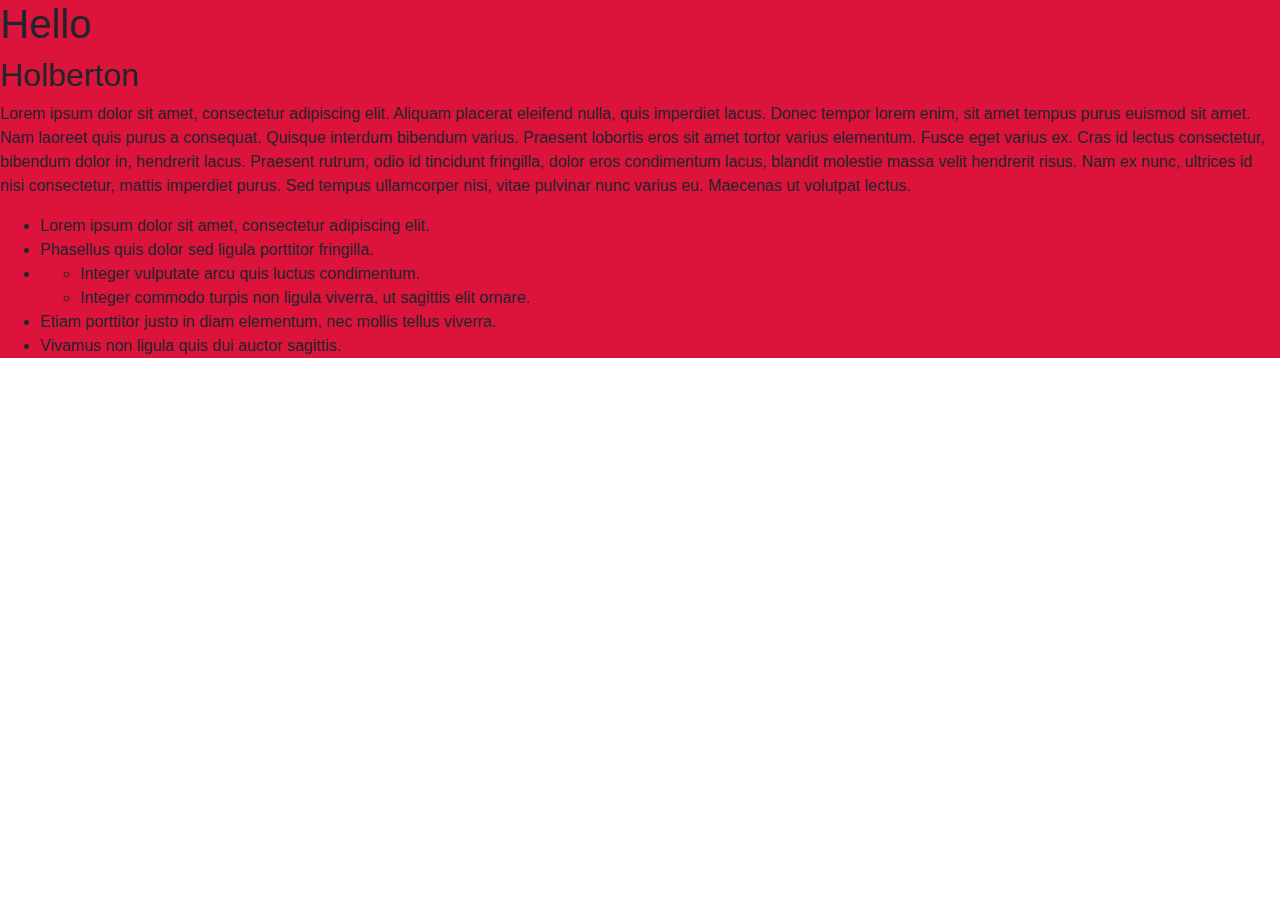
<file: Bootstrap/0-index.html>
<!DOCTYPE html>
<html lang="en" dir="ltr">

<head>
  <meta charset="utf-8" />
  <meta name="viewport" content="width=device-width, initial-scale=1, viewport-fit=cover" />
  <title>Holberton - Web Stack - Bootstrap</title>
  <meta name="description" content="Bootstrap is a free and open-source CSS framework" />

 <style>
  .my-container {
    background-color: crimson;

  }
 </style>
  <link rel="stylesheet" href="https://stackpath.bootstrapcdn.com/bootstrap/4.4.1/css/bootstrap.min.css" integrity="sha384-Vkoo8x4CGsO3+Hhxv8T/Q5PaXtkKtu6ug5TOeNV6gBiFeWPGFN9MuhOf23Q9Ifjh" crossorigin="anonymous">
</head>

<body>
  <div class="my-container">
    <h1>Hello</h1>
    <h2>Holberton</h2>
    <p>Lorem ipsum dolor sit amet, consectetur adipiscing elit. Aliquam
      placerat eleifend nulla, quis imperdiet lacus. Donec tempor lorem enim,
      sit amet tempus purus euismod sit amet. Nam laoreet quis purus a
      consequat. Quisque interdum bibendum varius. Praesent lobortis eros sit
      amet tortor varius elementum. Fusce eget varius ex. Cras id lectus
      consectetur, bibendum dolor in, hendrerit lacus. Praesent rutrum, odio
      id tincidunt fringilla, dolor eros condimentum lacus, blandit molestie
      massa velit hendrerit risus. Nam ex nunc, ultrices id nisi consectetur,
      mattis imperdiet purus. Sed tempus ullamcorper nisi, vitae pulvinar nunc
      varius eu. Maecenas ut volutpat lectus.</p>
    <ul>
      <li>Lorem ipsum dolor sit amet, consectetur adipiscing elit.</li>
      <li>Phasellus quis dolor sed ligula porttitor fringilla.</li>
      <li>
        <ul>
          <li>Integer vulputate arcu quis luctus condimentum.</li>
          <li>Integer commodo turpis non ligula viverra, ut sagittis elit
            ornare.</li>
        </ul>
      </li>
      <li>Etiam porttitor justo in diam elementum, nec mollis tellus
        viverra.</li>
      <li>Vivamus non ligula quis dui auctor sagittis.</li>
    </ul>
  </div>
</body>

</html>
</file>
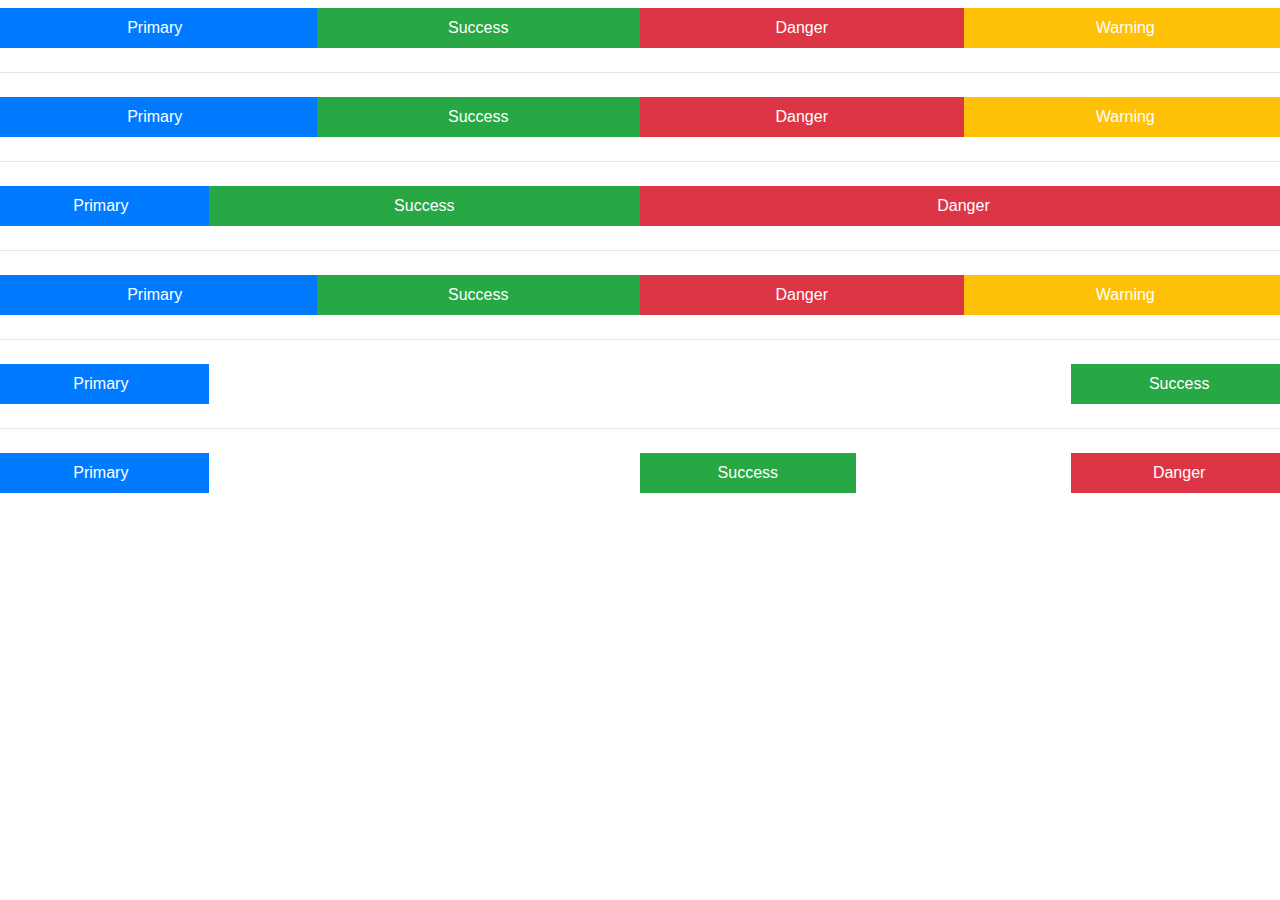
<file: Bootstrap/1-index.html>
<!DOCTYPE html>
<html lang="en" dir="ltr">

<head>
  <meta charset="utf-8">
  <meta name="viewport" content="width=device-width, initial-scale=1, viewport-fit=cover">
  <title>Holberton - Web Stack - Bootstrap</title>
  <meta name="description" content="Bootstrap is a free and open-source CSS framework">

  <link rel="stylesheet" href="https://stackpath.bootstrapcdn.com/bootstrap/4.4.1/css/bootstrap.min.css" integrity="sha384-Vkoo8x4CGsO3+Hhxv8T/Q5PaXtkKtu6ug5TOeNV6gBiFeWPGFN9MuhOf23Q9Ifjh" crossorigin="anonymous">
</head>

<body>
  <div class="row p-2">
    <div class="p-2 col-12 col-lg-3 bg-primary text-center text-white">Primary</div>
    <div class="p-2 col-12 col-lg-3 bg-success text-center text-white">Success</div>
    <div class="p-2 col-12 col-lg-3 bg-danger text-center text-white">Danger</div>
    <div class="p-2 col-12 col-lg-3 bg-warning text-center text-white">Warning</div>
  </div>

  <hr />

  <div class="row p-2">
    <div class="p-2 col-12 col-sm-3 bg-primary text-center text-white">Primary</div>
    <div class="p-2 col-12 col-sm-3 bg-success text-center text-white">Success</div>
    <div class="p-2 col-12 col-sm-3 bg-danger text-center text-white">Danger</div>
    <div class="p-2 col-12 col-sm-3 bg-warning text-center text-white">Warning</div>
  </div>

  <hr />

  <div class="row p-2">
    <div class="p-2 col-12 col-lg-2 bg-primary text-center text-white">Primary</div>
    <div class="p-2 col-12 col-lg-4 bg-success text-center text-white">Success</div>
    <div class="p-2 col-12 col-lg-6 bg-danger text-center text-white">Danger</div>
  </div>

  <hr />

  <div class="row p-2">
    <div class="p-2 col-3 order-4 order-md-3 order-lg-2 order-xl-1 bg-primary text-center text-white">Primary</div>
    <div class="p-2 col-3 order-1 order-md-4 order-lg-3 order-xl-2 bg-success text-center text-white">Success</div>
    <div class="p-2 col-3 order-2 order-md-1 order-lg-4 order-xl-3 bg-danger text-center text-white">Danger</div>
    <div class="p-2 col-3 order-3 order-md-2 order-lg-1 order-xl-4 bg-warning text-center text-white">Warning</div>
  </div>

  <hr />

  <div class="row p-2 justify-content-between">
    <div class="p-2 col-12 col-md-2 bg-primary text-center text-white">Primary</div>
    <div class="p-2 col-12 col-md-2 bg-success text-center text-white">Success</div>
  </div>

  <hr />

  <div class="row p-2">
    <div class="p-2 col-12 col-md-2 bg-primary text-center text-white">Primary</div>
    <div class="p-2 col-12 col-md-2 offset-md-4 bg-success text-center text-white">Success</div>
    <div class="p-2 col-12 col-md-2 offset-md-2 bg-danger text-center text-white">Danger</div>
  </div>
</body>

</html>
</file>
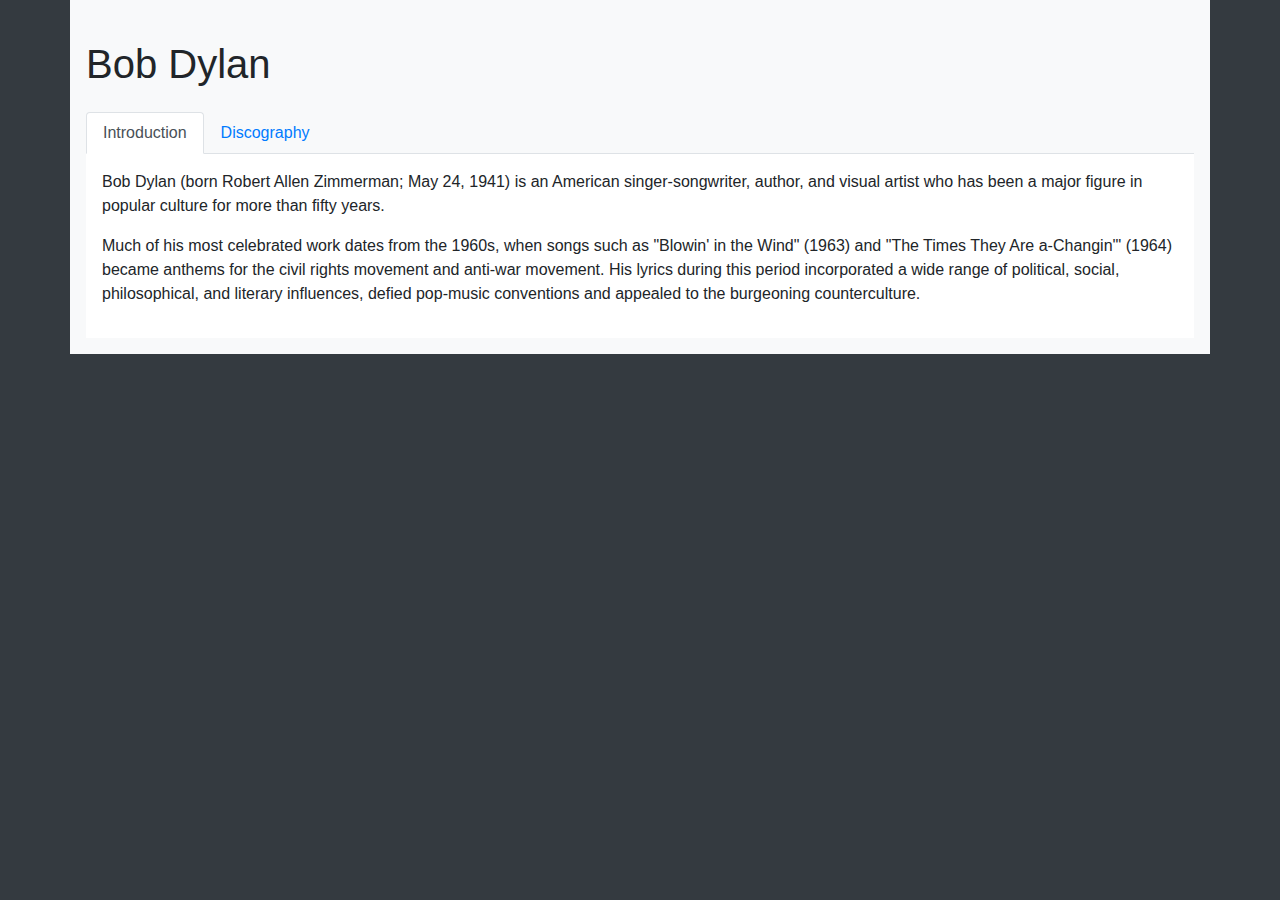
<file: Bootstrap/4-index.html>
<!DOCTYPE html>
<html lang="en" dir="ltr">

<head>
  <meta charset="utf-8">
  <meta name="viewport" content="width=device-width, initial-scale=1, viewport-fit=cover">
  <title>Holberton - Web Stack - Bootstrap</title>
  <meta name="description" content="Bootstrap is a free and open-source CSS framework">

  <link rel="stylesheet" href="https://stackpath.bootstrapcdn.com/bootstrap/4.4.1/css/bootstrap.min.css"
    integrity="sha384-Vkoo8x4CGsO3+Hhxv8T/Q5PaXtkKtu6ug5TOeNV6gBiFeWPGFN9MuhOf23Q9Ifjh" crossorigin="anonymous">

  <script src="https://code.jquery.com/jquery-3.4.1.min.js"
    integrity="sha256-CSXorXvZcTkaix6Yvo6HppcZGetbYMGWSFlBw8HfCJo=" crossorigin="anonymous"></script>
  <script src="https://stackpath.bootstrapcdn.com/bootstrap/4.4.1/js/bootstrap.min.js"
    integrity="sha384-wfSDF2E50Y2D1uUdj0O3uMBJnjuUD4Ih7YwaYd1iqfktj0Uod8GCExl3Og8ifwB6"
    crossorigin="anonymous"></script>
</head>

<body class="bg-dark">
  <div class="container-lg bg-light p-3">
    <h1 class="my-4">Bob Dylan</h1>

    <ul class="nav nav-tabs" role="tablist">
      <li class="nav-item">
        <a class="nav-link active" data-toggle="tab" href="#introduction" role="tab" aria-controls="introduction" aria-selected="true">Introduction</a>
      </li>
      <li class="nav-item">
        <a class="nav-link" data-toggle="tab" href="#discography" role="tab" aria-controls="discography" aria-selected="true">Discography</a>
      </li>
    </ul>
    <div class="bg-white p-3 tab-content">

      <div id="introduction" class="tab-pane fade show active" role="tabpanel">
        <p>
          Bob Dylan (born Robert Allen Zimmerman; May 24, 1941) is an American singer-songwriter, author, and visual
          artist who has been a major figure in popular culture for more than fifty years.
        </p>
        <p>
          Much of his most celebrated work dates from the 1960s, when songs such as "Blowin' in the Wind" (1963) and
          "The Times They Are a-Changin'" (1964) became anthems for the civil rights movement and anti-war movement.
          His lyrics during this period incorporated a wide range of political, social, philosophical, and literary
          influences, defied pop-music conventions and appealed to the burgeoning counterculture.
        </p>
      </div>

      <div id="discography" class="tab-pane fade" role="tabpanel">
        <ul class="accordion p-3" role="tabpanel">
          <li class="card">
            <a class="card-header btn-link" href="#collapseOne" data-toggle="collapse" aria-expanded="false" aria-controls="collapseOne">Bob Dylan <em>(1962)</em></a>
            <div id="collapseOne" class="collapse">
              <p class="card-body">
                Bob Dylan is the debut studio album by American singer-songwriter Bob Dylan, released on March 19, 1962
                by Columbia Records. Produced by Columbia's legendary talent scout John H. Hammond, who signed Dylan to
                the label, the album features folk standards, plus two original compositions, "Talkin' New York" and
                "Song to Woody".
              </p>
            </div>
          </li>

          <li class="card">
            <a class="card-header btn-link" href="#collapseTwo" data-toggle="collapse" aria-expanded="false" aria-controls="collapseTwo">The Freewheelin' Bob Dylan <em>(1963)</em></a>
            <div id="collapseTwo" class="collapse">
              <p class="card-body">
                The Freewheelin' Bob Dylan is the second studio album by American singer-songwriter Bob Dylan, released
                on May 27, 1963 by Columbia Records. Whereas his self-titled debut album Bob Dylan had contained only
                two original songs, Freewheelin' represented the beginning of Dylan's writing contemporary words to
                traditional melodies. Eleven of the thirteen songs on the album are Dylan's original compositions. The
                album opens with "Blowin' in the Wind", which became an anthem of the 1960s, and an international hit
                for folk trio Peter, Paul & Mary soon after the release of Freewheelin'. The album featured several
                other songs which came to be regarded as among Dylan's best compositions and classics of the 1960s folk
                scene: "Girl from the North Country", "Masters of War", "A Hard Rain's a-Gonna Fall" and "Don't Think
                Twice, It's All Right".
              </p>
            </div>
          </li>

          <li class="card">
            <a class="card-header btn-link" href="#collapseThree" data-toggle="collapse" aria-expanded="false" aria-controls="collapseThree">The Times They Are a-Changin' <em>(1964)</em></a>
            <div id="collapseThree" class="collapse">
              <p class="card-body">
                The Times They Are a-Changin' is the third studio album by American singer-songwriter Bob Dylan,
                released on January 13, 1964 by Columbia Records. Whereas his previous albums Bob Dylan and The
                Freewheelin' Bob Dylan consisted of original material among cover songs, Dylan's third album was the
                first to feature only original compositions. The album consists mostly of stark, sparsely arranged
                ballads concerning issues such as racism, poverty, and social change. The title track is one of Dylan's
                most famous; many feel that it captures the spirit of social and political upheaval that characterized
                the 1960s.
              </p>
            </div>
          </li>

          <li class="card">
            <a class="card-header btn-link" href="#collapseFour" data-toggle="collapse" aria-expanded="false" aria-controls="collapseFour">Another Side of Bob Dylan <em>(1964)</em></a>
            <div id="collapseFour" class="collapse">
              <p class="card-body">
                Another Side of Bob Dylan is the fourth studio album by American singer and songwriter Bob Dylan,
                released on August 8, 1964 by Columbia Records.
              </p>
            </div>
          </li>
        </ul>
      </div>
    </div>
  </div>
</body>

</html>
</file>
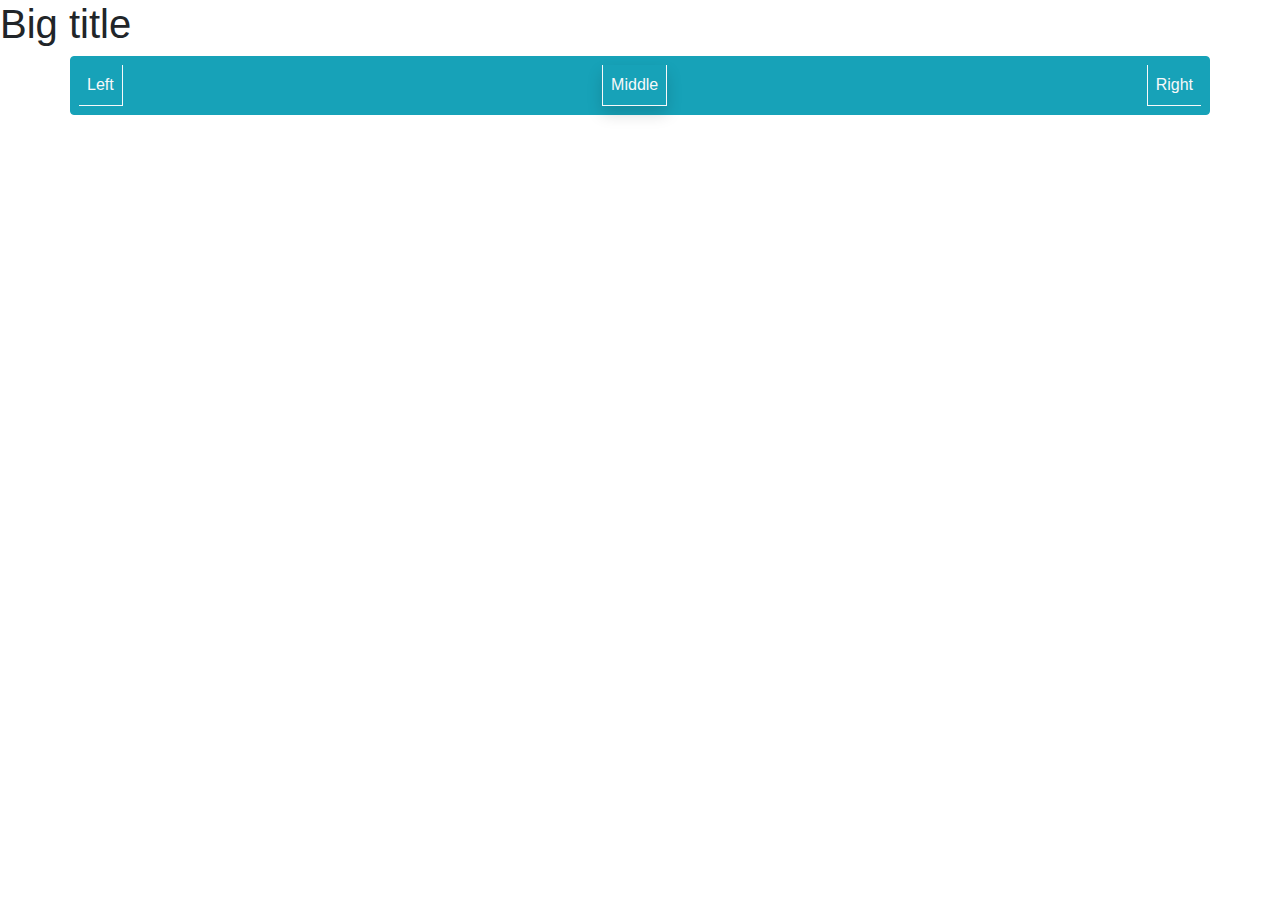
<file: Bootstrap/5-index.html>
<!DOCTYPE html>
<html lang="en" dir="ltr">
    <head>
        <meta charset="utf-8">
        <meta name="viewport" content="width=device-width, initial-scale=1, viewport-fit=cover">
        <title>Holberton - Web Stack - Bootstrap</title>
        <meta name="description" content="Bootstrap is a free and open-source CSS framework">

        <link rel="stylesheet" href="https://stackpath.bootstrapcdn.com/bootstrap/4.4.1/css/bootstrap.min.css" integrity="sha384-Vkoo8x4CGsO3+Hhxv8T/Q5PaXtkKtu6ug5TOeNV6gBiFeWPGFN9MuhOf23Q9Ifjh" crossorigin="anonymous">
    </head>
    <body>
        <h1 class="d-md-none d-block">Small title</h1>
        <h1 class="d-none d-md-block">Big title</h1>

        <div class="container-md bg-info p-2 border border-info rounded d-flex justify-content-between">
            <div class="text-light p-2 border-light border-bottom border-right d-inline-block">Left</div>
            <div class="text-light p-2 border-light border border-top-0 shadow d-none d-md-inline-block">Middle</div>
            <div class="text-light p-2 border-light border-bottom border-left d-inline-block">Right</div>
        </div>

    </body>
</html>
</file>
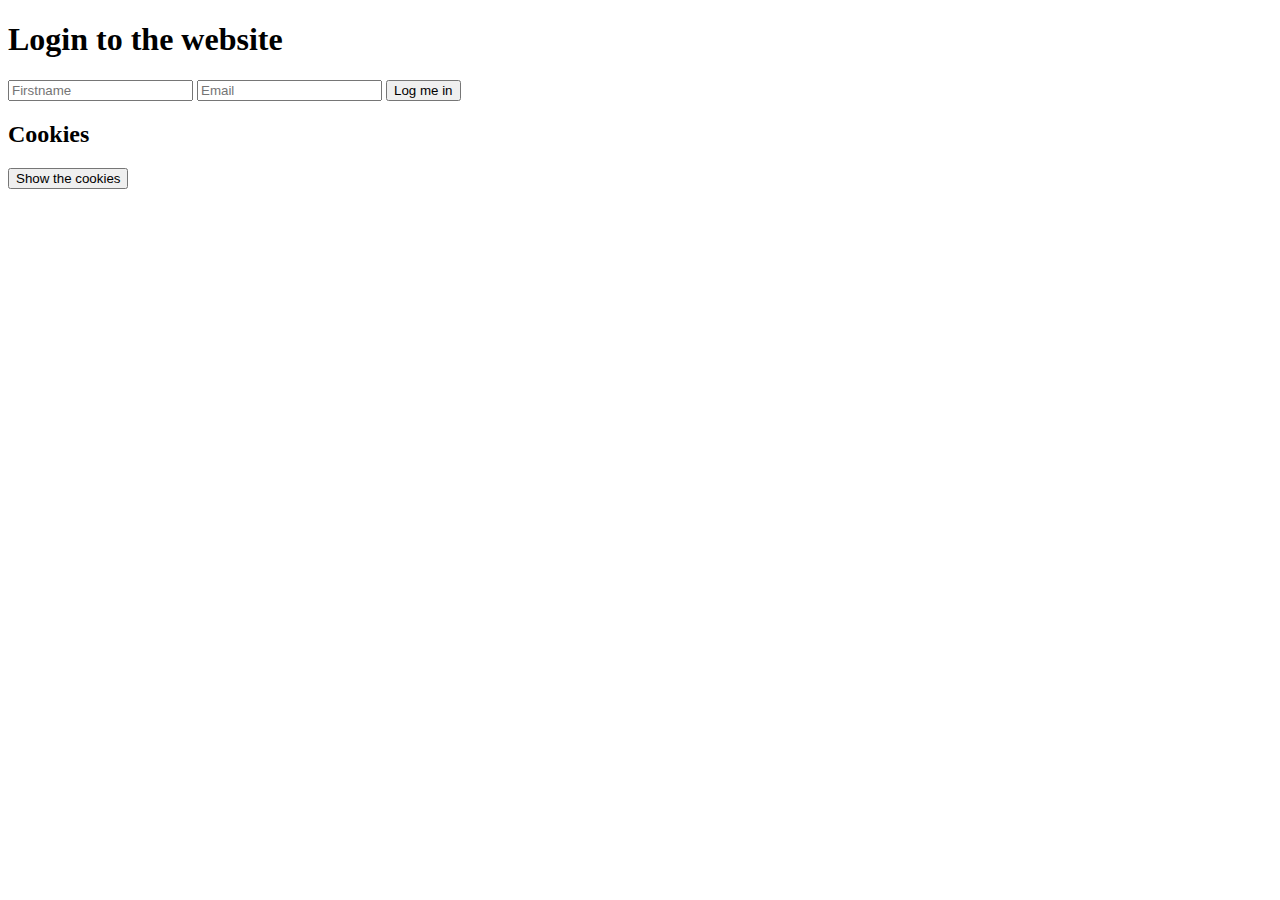
<file: Cookies_local_storage/0-index.html>
<!DOCTYPE html>
<html lang="en">
<head>
  <meta charset="UTF-8">
  <meta name="viewport" content="width=device-width, initial-scale=1.0">
  <title>Task 0</title>
</head>
<body>
  <h1>Login to the website</h1>
  <input id="firstname" placeholder="Firstname" type="text">
  <input id="email" placeholder="Email" type="text">
  <button onclick="setCookies()">Log me in</button>
  <h2>Cookies</h2>
  <button onclick="showCookies()">Show the cookies</button>
  <script type="application/javascript">
  function setCookies() {
    document.cookie = `firstname=${document.getElementById('firstname').value}`;
    document.cookie = `email=${document.getElementById('email').value}`;
  }
  function showCookies() {
    const paragraph = document.createElement('p');
    const cookies = document.cookie.split(';');

    const firstname = cookies[0].split('=')[1];
    const email = cookies[1].split('=')[1];

    document.body.appendChild(paragraph);
    paragraph.innerHTML = `Cookies: ${firstname}, ${email}`;
  }
  </script>
</body>
</html>
</file>
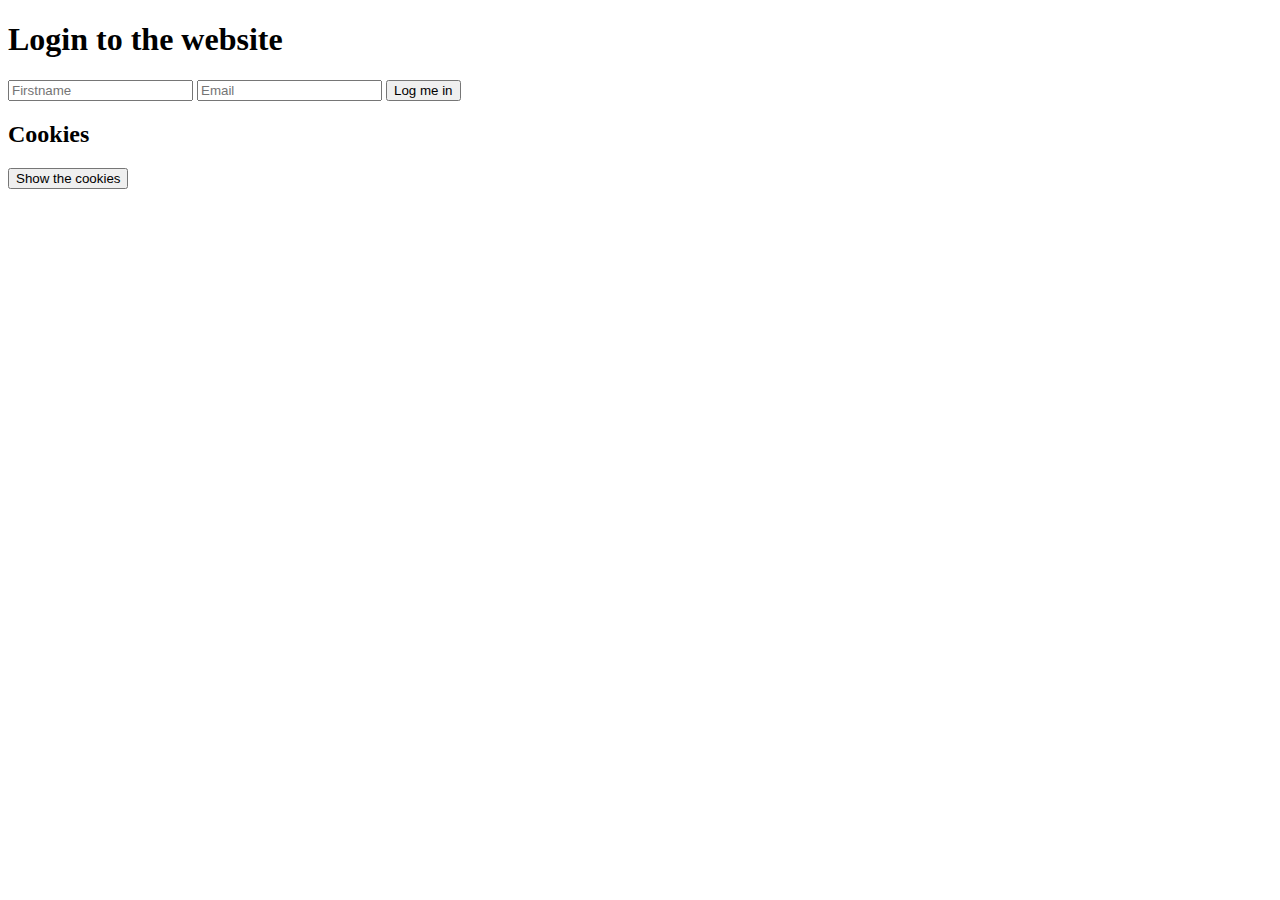
<file: Cookies_local_storage/1-index.html>
<!DOCTYPE html>
<html lang="en">
<head>
  <meta charset="UTF-8">
  <meta name="viewport" content="width=device-width, initial-scale=1.0">
  <title>Task 1</title>
</head>
<body>
  <h1>Login to the website</h1>
  <input id="firstname" placeholder="Firstname" type="text">
  <input id="email" placeholder="Email" type="text">
  <button onclick="setCookies()">Log me in</button>
  <h2>Cookies</h2>
  <button onclick="showCookies()">Show the cookies</button>
  <script type="application/javascript">
  function setCookies() {
    const d = new Date();
    d.setTime(d.getTime() + (10 * 24 * 60 * 60 * 1000));
    const expires = `expires=${d.toUTCString()}`;
    document.cookie = `firstname=${document.getElementById('firstname').value};${expires};path=/`;
    document.cookie = `email=${document.getElementById('email').value};${expires};path=/`;
  }
  function showCookies() {
    const paragraph = document.createElement('p');
    const cookies = document.cookie.split(';');

    const firstname = cookies[0].split('=')[1];
    const email = cookies[1].split('=')[1];

    document.body.appendChild(paragraph);
    paragraph.innerHTML = `Cookies: ${firstname}, ${email}`;
  }
  </script>
</body>
</html>
</file>
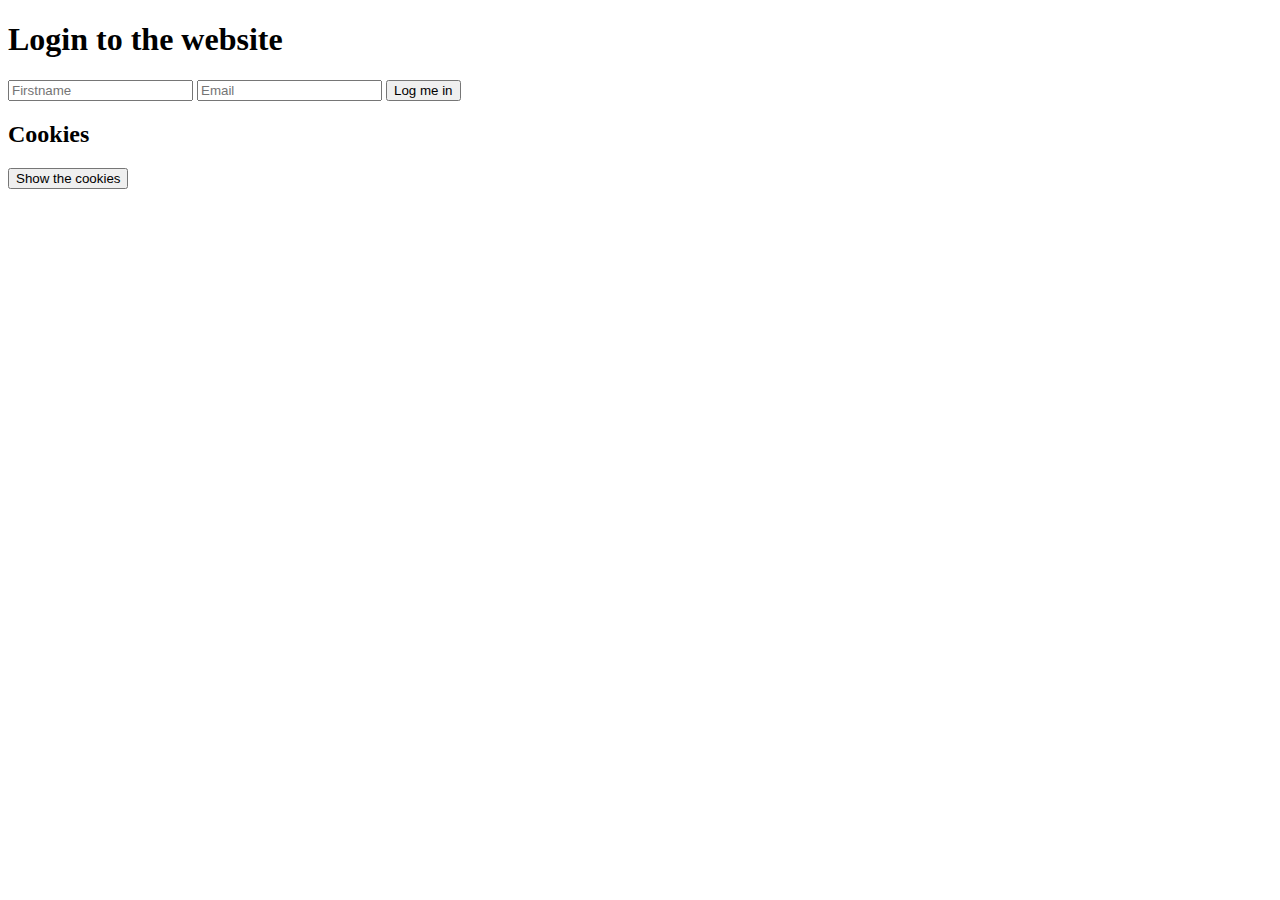
<file: Cookies_local_storage/2-index.html>
<!DOCTYPE html>
<html lang="en">
<head>
  <meta charset="UTF-8">
  <meta name="viewport" content="width=device-width, initial-scale=1.0">
  <title>Task 2</title>
</head>
<body>
  <h1>Login to the website</h1>
  <input id="firstname" placeholder="Firstname" type="text">
  <input id="email" placeholder="Email" type="text">
  <button onclick="setCookies()">Log me in</button>
  <h2>Cookies</h2>
  <button onclick="showCookies()">Show the cookies</button>
  <script type="application/javascript">

  const cookies = document.cookie.split('; ');

  function setCookies() {
    const d = new Date();
    d.setTime(d.getTime() + (10 * 24 * 60 * 60 * 1000));
    const expires = `expires=${d.toUTCString()}`;
    document.cookie = `firstname=${document.getElementById('firstname').value};${expires};path=/`;
    document.cookie = `email=${document.getElementById('email').value};${expires};path=/`;
  }
  function showCookies() {
    const paragraph = document.createElement('p');

    const firstname = cookies[0].split('=')[1];
    const email = cookies[1].split('=')[1];

    document.body.appendChild(paragraph);
    paragraph.innerHTML = `Email: ${email.toUpperCase()} - Firstname: ${firstname.toUpperCase()}`;
  }
  function getCookie(name) {
    for (let index = 0; index < cookies.length; index++) {
      const listCookies = cookies[index].split('=');
      if (listCookies[0] === name) { return listCookies[1] }
    }
    return '';
  }
  </script>
</body>
</html>
</file>
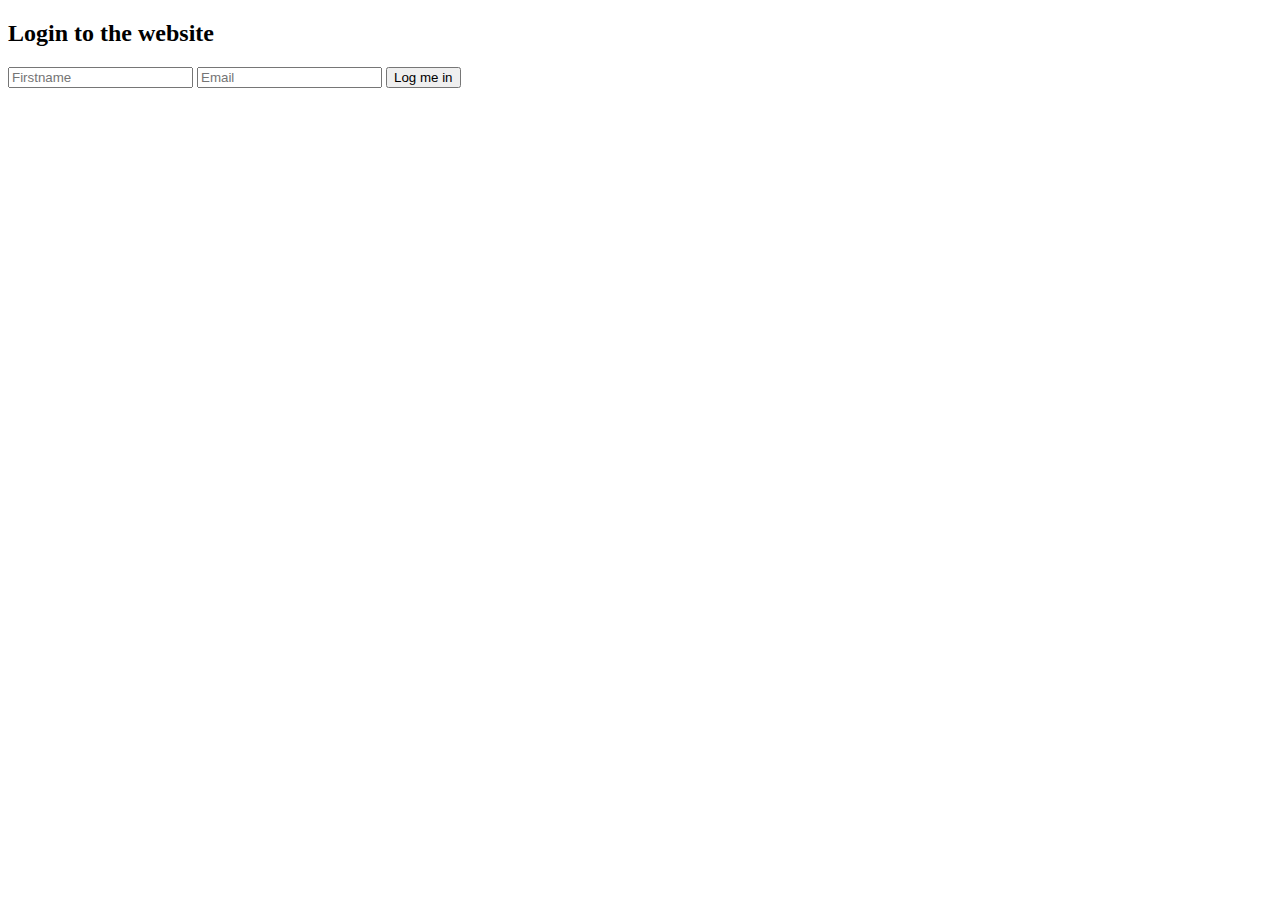
<file: Cookies_local_storage/3-index.html>
<!DOCTYPE html>
<html lang="en">
<head>
  <meta charset="UTF-8">
  <meta name="viewport" content="width=device-width, initial-scale=1.0">
  <title>Task 3</title>
</head>
<body>
  <div id="form">
    <h2>Login to the website</h2>
    <input id="firstname" placeholder="Firstname" type="text">
    <input id="email" placeholder="Email" type="text">
    <button onclick="setCookies()">Log me in</button>
  </div>
  <script type="application/javascript">

  const cookies = document.cookie.split('; ');

  function setCookies() {
    const d = new Date();
    d.setTime(d.getTime() + (10 * 24 * 60 * 60 * 1000));
    const expires = `expires=${d.toUTCString()}`;
    document.cookie = `firstname=${document.getElementById('firstname').value};${expires};path=/`;
    document.cookie = `email=${document.getElementById('email').value};${expires};path=/`;

    showWelcomeMessageOrForm();
  }
  function showCookies() {
    const paragraph = document.createElement('p');

    const firstname = cookies[0].split('=')[1];
    const email = cookies[1].split('=')[1];

    document.body.appendChild(paragraph);
    paragraph.innerHTML = `Email: ${email.toUpperCase()} - Firstname: ${firstname.toUpperCase()}`;
  }
  function getCookie(name) {
    for (let index = 0; index < cookies.length; index++) {
      const listCookies = cookies[index].split('=');
      if (listCookies[0] === name) { return listCookies[1] }
    }
    return '';
  }
  function showForm() {
    const msg = document.getElementById('msg');
    msg.remove();
    document.getElementById('form').style.display = 'block';
  }
  function hideForm() {
    document.getElementById('form').style.display = 'none';
  }
  function deleteCookiesAndShowForm() {
    document.cookie = "firstname=; expires=Thu, 17 Jan 1995 00:00:00 UTC;path=/;";
    document.cookie = "email=; expires=Thu, 17 Jan 1995 00:00:00 UTC;path=/;";
    showForm();
  }
  function showWelcomeMessageOrForm() {
    const firstname = getCookie('firstname');
    const email = getCookie('email');

    if (!firstname || !email)
      showForm();
    else {
      hideForm();
      const msg = document.createElement('h1');
      const logOut = document.createElement('a');
      /* add text to tags */
      msg.innerText = `Welcome ${firstname}`;
      logOut.innerText = '(logout)';
      /* Set the attributes */
      msg.setAttribute('id', 'msg');
      logOut.setAttribute('onclick', 'deleteCookiesAndShowForm()');
      /* Styles log Out */
      logOut.style.cursor = 'pointer';
      logOut.style.fontWeight = 'normal';
      logOut.style.fontStyle = 'italic';
      logOut.style.marginLeft = '10px';
      /* add tags to DOM */
      msg.appendChild(logOut);
      document.body.appendChild(msg);
    }
  }
  </script>
</body>
</html>
</file>
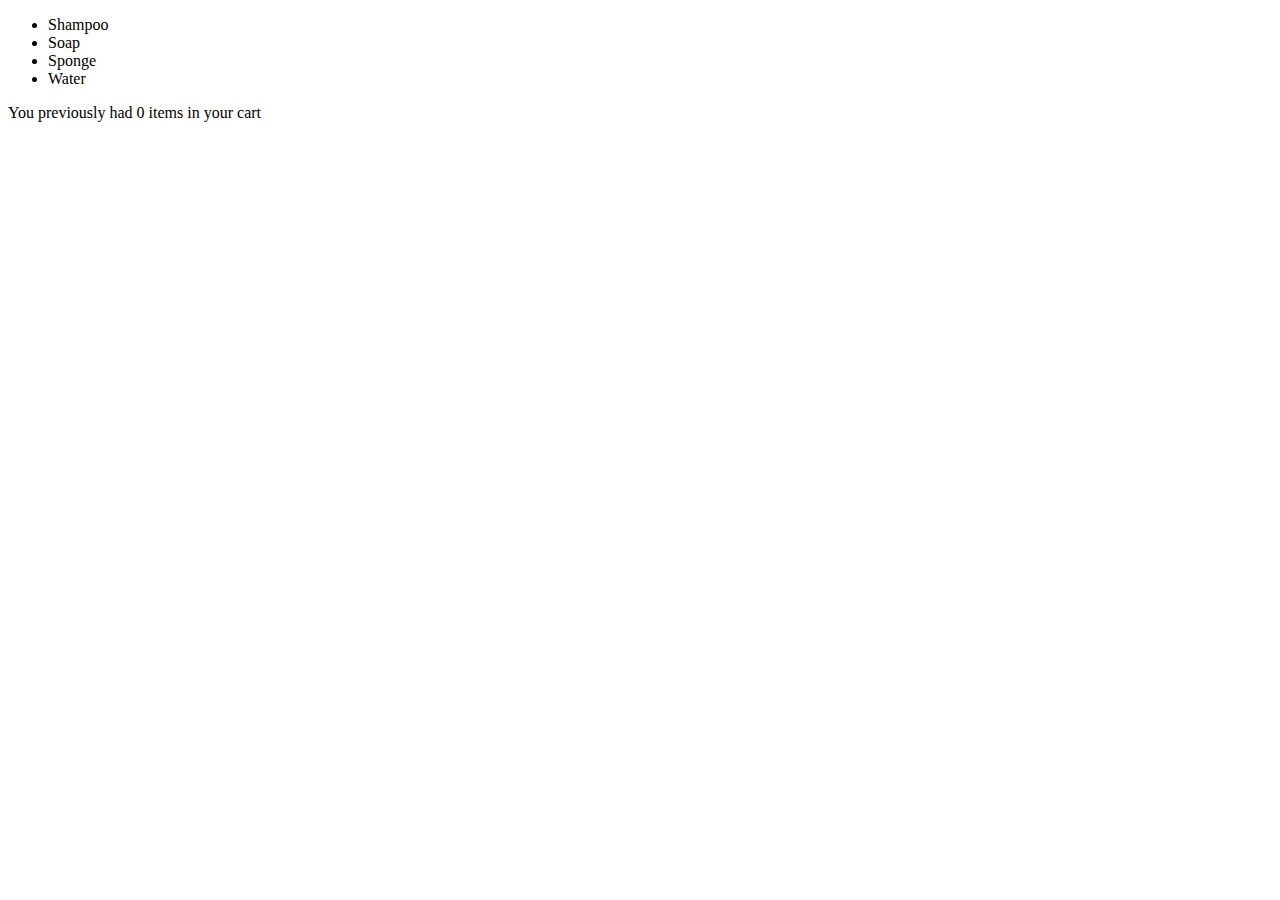
<file: Cookies_local_storage/5-index.html>
<!DOCTYPE html>
<html lang="en">
<head>
  <meta charset="UTF-8">
  <meta name="viewport" content="width=device-width, initial-scale=1.0">
  <title>Task 5</title>
</head>
<body>
  <script type="application/javascript">
    const availableItems = ['Shampoo', 'Soap', 'Sponge', 'Water'];
    function addItemToCart(item) {
      localStorage.setItem(item, true);
    }
    function createStore() {
      const list = document.createElement('ul');
      for (const key in availableItems) {
        const item = document.createElement('li');
        item.innerText = availableItems[key];
        item.setAttribute('onclick', `addItemToCart('${availableItems[key]}')`);
        list.appendChild(item);
      }
      document.body.appendChild(list);
    }
    function displayCart () {
      const existProducts = Object.keys(localStorage);
      const countProducts = existProducts.length;
      if (existProducts) {
        const paragraph = document.createElement('p');
        paragraph.innerText = `You previously had ${countProducts} items in your cart`;
        document.body.appendChild(paragraph);
      }
    }
    if (typeof(Storage) !== 'undefined') {
      createStore();
      displayCart();
    } else {
      alert('Sorry, your browser does not support Web storage. Try again with a better one');
    }
  </script>
</body>
</html>
</file>
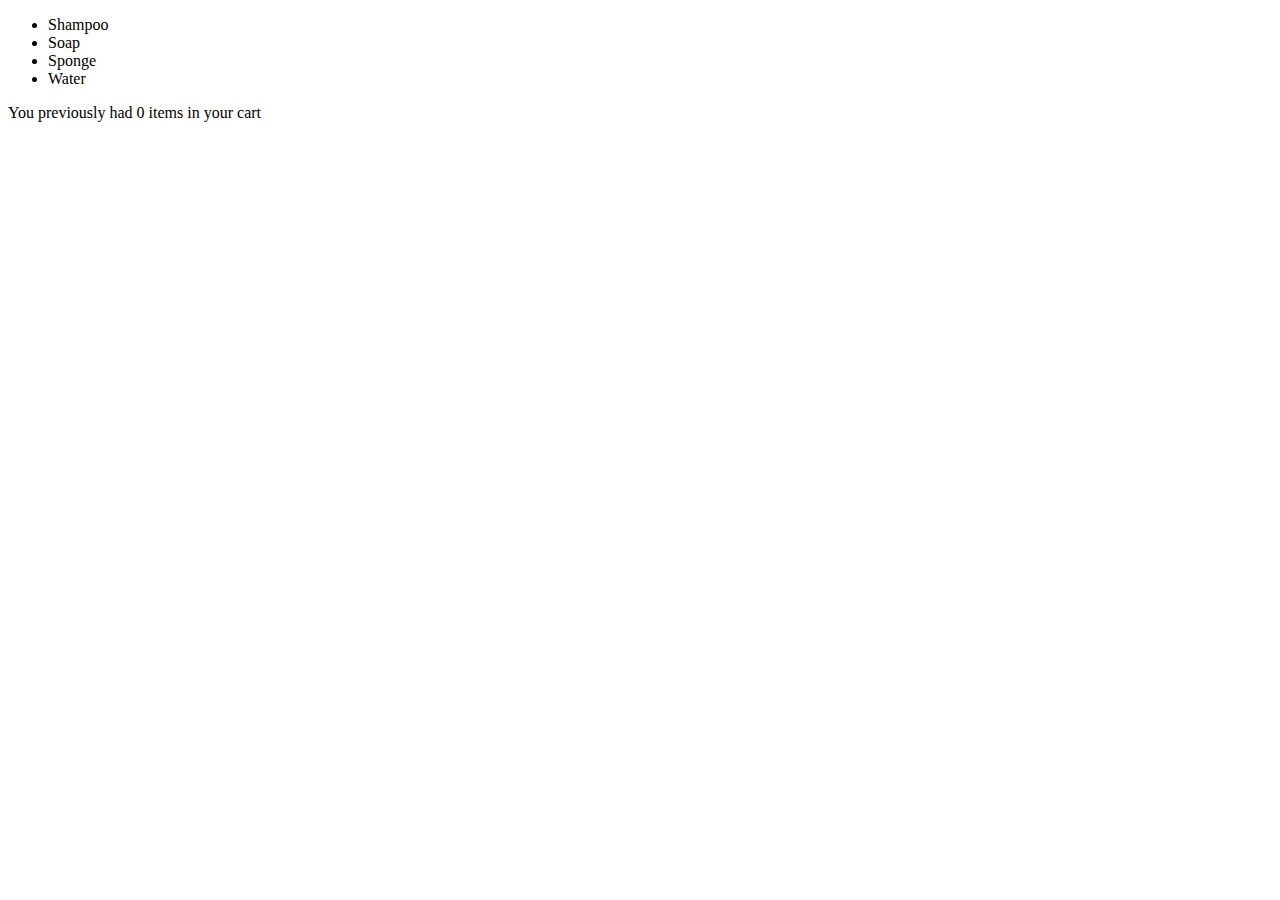
<file: Cookies_local_storage/6-index.html>
<!DOCTYPE html>
<html lang="en">
<head>
  <meta charset="UTF-8">
  <meta name="viewport" content="width=device-width, initial-scale=1.0">
  <title>Task 6</title>
</head>
<body>
  <script type="application/javascript">
    const availableItems = ['Shampoo', 'Soap', 'Sponge', 'Water'];
    function addItemToCart(item) {
      sessionStorage.setItem(item, true);
    }
    function createStore() {
      const list = document.createElement('ul');
      for (const key in availableItems) {
        const item = document.createElement('li');
        item.innerText = availableItems[key];
        item.setAttribute('onclick', `addItemToCart('${availableItems[key]}')`);
        list.appendChild(item);
      }
      document.body.appendChild(list);
    }
    function displayCart () {
      const existProducts = Object.keys(sessionStorage);
      const countProducts = existProducts.length;
      if (existProducts) {
        const paragraph = document.createElement('p');
        paragraph.innerText = `You previously had ${countProducts} items in your cart`;
        document.body.appendChild(paragraph);
      }
    }
    if (typeof(sessionStorage) !== 'undefined') {
      createStore();
      displayCart();
    } else {
      alert('Sorry, your browser does not support Web storage. Try again with a better one');
    }
  </script>
</body>
</html>
</file>
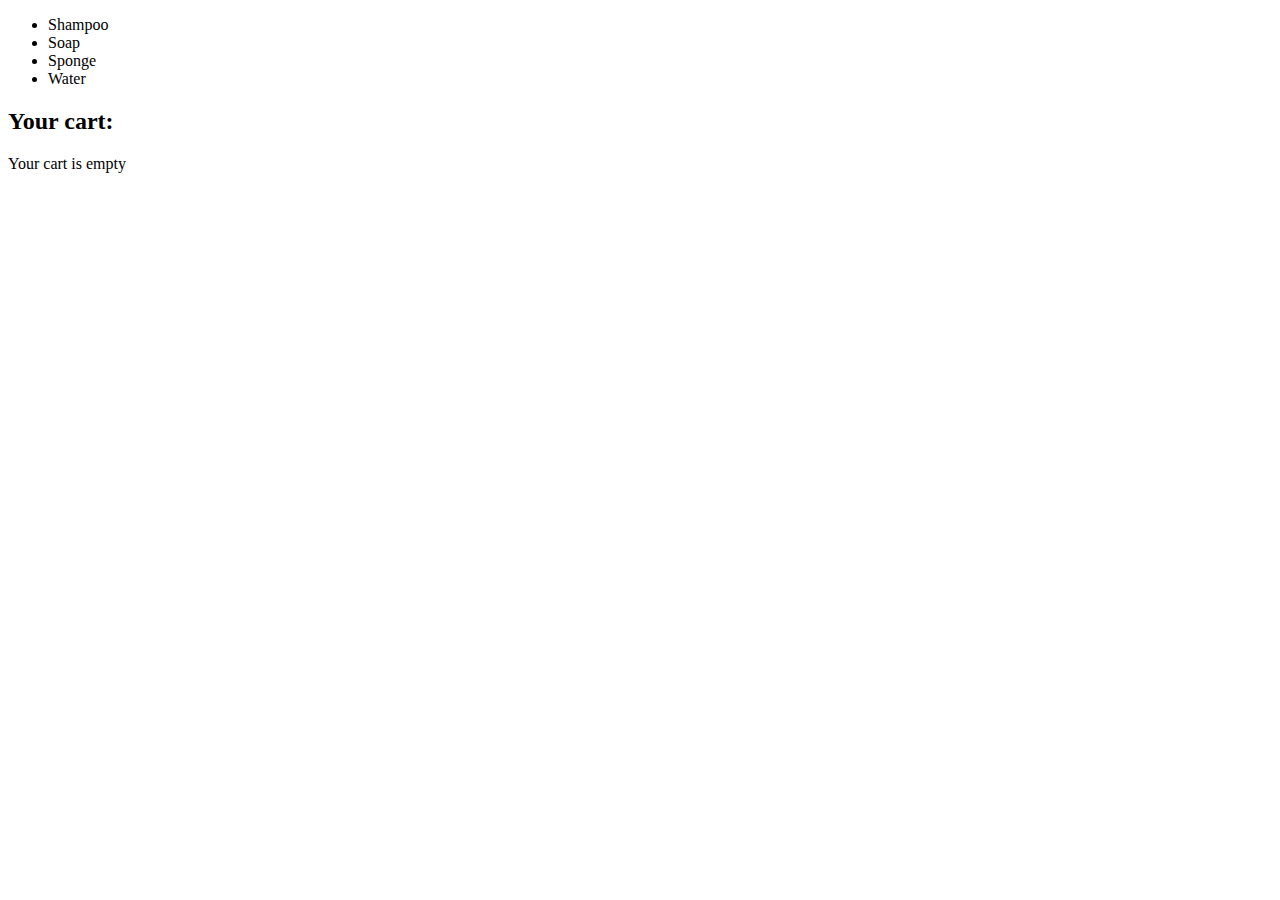
<file: Cookies_local_storage/7-index.html>
<!DOCTYPE html>
<html lang="en">

<head>
  <meta charset="UTF-8">
  <meta name="viewport" content="width=device-width, initial-scale=1.0">
  <title>Task 7</title>
</head>

<body>
  <script type="application/javascript">
    const availableItems = ['Shampoo', 'Soap', 'Sponge', 'Water'];

    function getCartFromStorage() {
      return sessionStorage.length > 0 ? JSON.stringify(sessionStorage) : {};
    }
    function addItemToCart(item) {
      if (sessionStorage[item]) {
        sessionStorage[item]++;
      } else {
        sessionStorage[item] = 1;
      }
      displayCart();
    }
    function removeItemfromCart(item) {
      const listItem = document.getElementById(item);
      listItem.remove();
      sessionStorage.removeItem(listItem.innerText.split(' ')[0]);
      displayCart();
    }
    function clearCart() {
      const cart = document.getElementById('cart');

      while (cart.hasChildNodes()) {
        cart.removeChild(cart.firstChild);
      }
      sessionStorage.clear();
      displayCart();
    }
    function createStore() {
      const h2 = document.createElement('h2');
      h2.innerText = 'Available products:';
      const list = document.createElement('ul');
      for (const key in availableItems) {
        const item = document.createElement('li');
        item.innerText = availableItems[key];
        item.setAttribute('onclick', `addItemToCart('${availableItems[key]}')`);
        list.appendChild(item);
      }
      document.body.appendChild(list);
    }
    function displayCart() {
      const cart = document.getElementById('cart');
      if (cart) {
        while (cart.hasChildNodes()) {
          cart.removeChild(cart.firstChild);
        }
      } else {
        const div = document.createElement('div');
        const h2 = document.createElement('h2');

        div.setAttribute('id', 'cart');
        h2.innerText = 'Your cart:';
        document.body.appendChild(h2);
        document.body.appendChild(div);
      }
      updateCart();
    }
    function updateCart() {
      const div = document.getElementById('cart');
      const keyStorage = Object.keys(sessionStorage);
      if (keyStorage.length > 0) {
        const clsCart = document.createElement('li');
        clsCart.innerText = 'Clear my cart.';
        clsCart.setAttribute('onclick', 'clearCart()');
        div.appendChild(clsCart);

        for (const k in keyStorage) {
          const name = keyStorage[k];
          const quantity = sessionStorage[name];
          const item = document.createElement('li');
          const id = name;
          const remove = document.createElement('span');

          remove.innerText = ' (remove)';
          remove.setAttribute('onclick', `removeItemfromCart('${name}')`);
          item.innerText = `${name} x ${quantity}`;
          item.setAttribute('onclick', `removeItemfromCart(this)`);
          item.setAttribute('id', id);
          item.appendChild(remove);
          div.appendChild(item);
        }
      } else {
        const paragraph = document.createElement('p');
        paragraph.innerText = 'Your cart is empty';
        div.appendChild(paragraph);
      }
    }
    if (typeof (sessionStorage) !== 'undefined') {
      createStore();
      displayCart();
    } else {
      alert('Sorry, your browser does not support Web storage. Try again with a better one');
    }
  </script>
</body>

</html>
</file>
